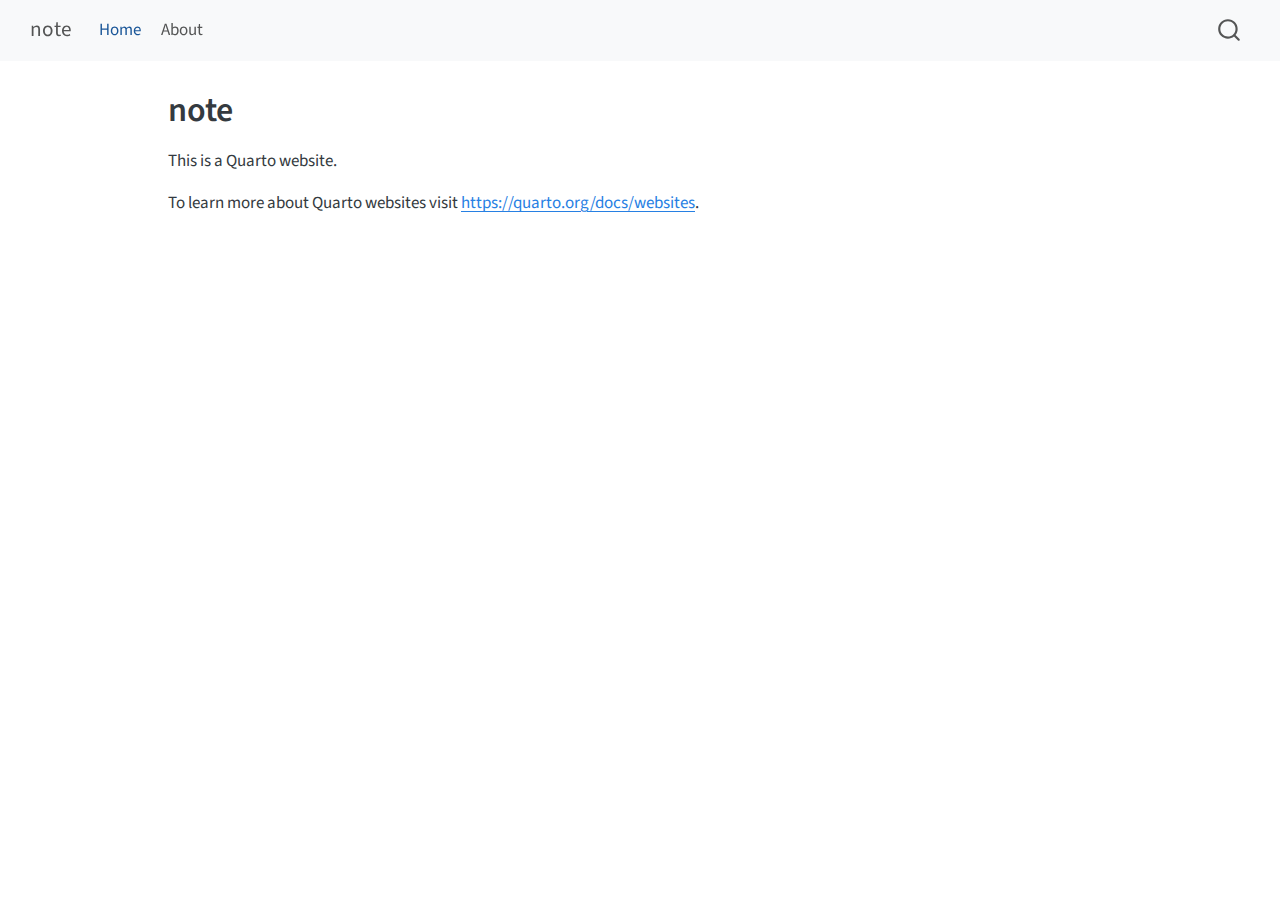
<file: docs/index.html>
<!DOCTYPE html>
<html xmlns="http://www.w3.org/1999/xhtml" lang="en" xml:lang="en"><head>

<meta charset="utf-8">
<meta name="generator" content="quarto-1.4.514">

<meta name="viewport" content="width=device-width, initial-scale=1.0, user-scalable=yes">


<title>note</title>
<style>
code{white-space: pre-wrap;}
span.smallcaps{font-variant: small-caps;}
div.columns{display: flex; gap: min(4vw, 1.5em);}
div.column{flex: auto; overflow-x: auto;}
div.hanging-indent{margin-left: 1.5em; text-indent: -1.5em;}
ul.task-list{list-style: none;}
ul.task-list li input[type="checkbox"] {
  width: 0.8em;
  margin: 0 0.8em 0.2em -1em; /* quarto-specific, see https://github.com/quarto-dev/quarto-cli/issues/4556 */ 
  vertical-align: middle;
}
</style>


<script src="site_libs/quarto-nav/quarto-nav.js"></script>
<script src="site_libs/quarto-nav/headroom.min.js"></script>
<script src="site_libs/clipboard/clipboard.min.js"></script>
<script src="site_libs/quarto-search/autocomplete.umd.js"></script>
<script src="site_libs/quarto-search/fuse.min.js"></script>
<script src="site_libs/quarto-search/quarto-search.js"></script>
<meta name="quarto:offset" content="./">
<script src="site_libs/quarto-html/quarto.js"></script>
<script src="site_libs/quarto-html/popper.min.js"></script>
<script src="site_libs/quarto-html/tippy.umd.min.js"></script>
<script src="site_libs/quarto-html/anchor.min.js"></script>
<link href="site_libs/quarto-html/tippy.css" rel="stylesheet">
<link href="site_libs/quarto-html/quarto-syntax-highlighting.css" rel="stylesheet" id="quarto-text-highlighting-styles">
<script src="site_libs/bootstrap/bootstrap.min.js"></script>
<link href="site_libs/bootstrap/bootstrap-icons.css" rel="stylesheet">
<link href="site_libs/bootstrap/bootstrap.min.css" rel="stylesheet" id="quarto-bootstrap" data-mode="light">
<script id="quarto-search-options" type="application/json">{
  "location": "navbar",
  "copy-button": false,
  "collapse-after": 3,
  "panel-placement": "end",
  "type": "overlay",
  "limit": 50,
  "keyboard-shortcut": [
    "f",
    "/",
    "s"
  ],
  "show-item-context": false,
  "language": {
    "search-no-results-text": "No results",
    "search-matching-documents-text": "matching documents",
    "search-copy-link-title": "Copy link to search",
    "search-hide-matches-text": "Hide additional matches",
    "search-more-match-text": "more match in this document",
    "search-more-matches-text": "more matches in this document",
    "search-clear-button-title": "Clear",
    "search-detached-cancel-button-title": "Cancel",
    "search-submit-button-title": "Submit",
    "search-label": "Search"
  }
}</script>


<link rel="stylesheet" href="styles.css">
</head>

<body class="nav-fixed">

<div id="quarto-search-results"></div>
  <header id="quarto-header" class="headroom fixed-top">
    <nav class="navbar navbar-expand-lg " data-bs-theme="dark">
      <div class="navbar-container container-fluid">
      <div class="navbar-brand-container mx-auto">
    <a class="navbar-brand" href="./index.html">
    <span class="navbar-title">note</span>
    </a>
  </div>
            <div id="quarto-search" class="" title="Search"></div>
          <button class="navbar-toggler" type="button" data-bs-toggle="collapse" data-bs-target="#navbarCollapse" aria-controls="navbarCollapse" aria-expanded="false" aria-label="Toggle navigation" onclick="if (window.quartoToggleHeadroom) { window.quartoToggleHeadroom(); }">
  <span class="navbar-toggler-icon"></span>
</button>
          <div class="collapse navbar-collapse" id="navbarCollapse">
            <ul class="navbar-nav navbar-nav-scroll me-auto">
  <li class="nav-item">
    <a class="nav-link active" href="./index.html" aria-current="page"> 
<span class="menu-text">Home</span></a>
  </li>  
  <li class="nav-item">
    <a class="nav-link" href="./about.html"> 
<span class="menu-text">About</span></a>
  </li>  
</ul>
          </div> <!-- /navcollapse -->
          <div class="quarto-navbar-tools">
</div>
      </div> <!-- /container-fluid -->
    </nav>
</header>
<!-- content -->
<div id="quarto-content" class="quarto-container page-columns page-rows-contents page-layout-article page-navbar">
<!-- sidebar -->
<!-- margin-sidebar -->
    <div id="quarto-margin-sidebar" class="sidebar margin-sidebar">
        
    </div>
<!-- main -->
<main class="content" id="quarto-document-content">

<header id="title-block-header" class="quarto-title-block default">
<div class="quarto-title">
<h1 class="title">note</h1>
</div>



<div class="quarto-title-meta">

    
  
    
  </div>
  


</header>


<p>This is a Quarto website.</p>
<p>To learn more about Quarto websites visit <a href="https://quarto.org/docs/websites" class="uri">https://quarto.org/docs/websites</a>.</p>



</main> <!-- /main -->
<script id="quarto-html-after-body" type="application/javascript">
window.document.addEventListener("DOMContentLoaded", function (event) {
  const toggleBodyColorMode = (bsSheetEl) => {
    const mode = bsSheetEl.getAttribute("data-mode");
    const bodyEl = window.document.querySelector("body");
    if (mode === "dark") {
      bodyEl.classList.add("quarto-dark");
      bodyEl.classList.remove("quarto-light");
    } else {
      bodyEl.classList.add("quarto-light");
      bodyEl.classList.remove("quarto-dark");
    }
  }
  const toggleBodyColorPrimary = () => {
    const bsSheetEl = window.document.querySelector("link#quarto-bootstrap");
    if (bsSheetEl) {
      toggleBodyColorMode(bsSheetEl);
    }
  }
  toggleBodyColorPrimary();  
  const icon = "";
  const anchorJS = new window.AnchorJS();
  anchorJS.options = {
    placement: 'right',
    icon: icon
  };
  anchorJS.add('.anchored');
  const isCodeAnnotation = (el) => {
    for (const clz of el.classList) {
      if (clz.startsWith('code-annotation-')) {                     
        return true;
      }
    }
    return false;
  }
  const clipboard = new window.ClipboardJS('.code-copy-button', {
    text: function(trigger) {
      const codeEl = trigger.previousElementSibling.cloneNode(true);
      for (const childEl of codeEl.children) {
        if (isCodeAnnotation(childEl)) {
          childEl.remove();
        }
      }
      return codeEl.innerText;
    }
  });
  clipboard.on('success', function(e) {
    // button target
    const button = e.trigger;
    // don't keep focus
    button.blur();
    // flash "checked"
    button.classList.add('code-copy-button-checked');
    var currentTitle = button.getAttribute("title");
    button.setAttribute("title", "Copied!");
    let tooltip;
    if (window.bootstrap) {
      button.setAttribute("data-bs-toggle", "tooltip");
      button.setAttribute("data-bs-placement", "left");
      button.setAttribute("data-bs-title", "Copied!");
      tooltip = new bootstrap.Tooltip(button, 
        { trigger: "manual", 
          customClass: "code-copy-button-tooltip",
          offset: [0, -8]});
      tooltip.show();    
    }
    setTimeout(function() {
      if (tooltip) {
        tooltip.hide();
        button.removeAttribute("data-bs-title");
        button.removeAttribute("data-bs-toggle");
        button.removeAttribute("data-bs-placement");
      }
      button.setAttribute("title", currentTitle);
      button.classList.remove('code-copy-button-checked');
    }, 1000);
    // clear code selection
    e.clearSelection();
  });
  function tippyHover(el, contentFn, onTriggerFn, onUntriggerFn) {
    const config = {
      allowHTML: true,
      maxWidth: 500,
      delay: 100,
      arrow: false,
      appendTo: function(el) {
          return el.parentElement;
      },
      interactive: true,
      interactiveBorder: 10,
      theme: 'quarto',
      placement: 'bottom-start',
    };
    if (contentFn) {
      config.content = contentFn;
    }
    if (onTriggerFn) {
      config.onTrigger = onTriggerFn;
    }
    if (onUntriggerFn) {
      config.onUntrigger = onUntriggerFn;
    }
    window.tippy(el, config); 
  }
  const noterefs = window.document.querySelectorAll('a[role="doc-noteref"]');
  for (var i=0; i<noterefs.length; i++) {
    const ref = noterefs[i];
    tippyHover(ref, function() {
      // use id or data attribute instead here
      let href = ref.getAttribute('data-footnote-href') || ref.getAttribute('href');
      try { href = new URL(href).hash; } catch {}
      const id = href.replace(/^#\/?/, "");
      const note = window.document.getElementById(id);
      return note.innerHTML;
    });
  }
  const xrefs = window.document.querySelectorAll('a.quarto-xref');
  const processXRef = (id, note) => {
    // Strip column container classes
    const stripColumnClz = (el) => {
      el.classList.remove("page-full", "page-columns");
      if (el.children) {
        for (const child of el.children) {
          stripColumnClz(child);
        }
      }
    }
    stripColumnClz(note)
    const typesetMath = (el) => {
      if (window.MathJax) {
        // MathJax Typeset
        window.MathJax.typeset([el]);
      } else if (window.katex) {
        // KaTeX Render
        var mathElements = el.getElementsByClassName("math");
        var macros = [];
        for (var i = 0; i < mathElements.length; i++) {
          var texText = mathElements[i].firstChild;
          if (mathElements[i].tagName == "SPAN") {
            window.katex.render(texText.data, mathElements[i], {
              displayMode: mathElements[i].classList.contains('display'),
              throwOnError: false,
              macros: macros,
              fleqn: false
            });
          }
        }
      }
    }
    if (id === null || id.startsWith('sec-')) {
      // Special case sections, only their first couple elements
      const container = document.createElement("div");
      if (note.children && note.children.length > 2) {
        container.appendChild(note.children[0].cloneNode(true));
        for (let i = 1; i < note.children.length; i++) {
          const child = note.children[i];
          if (child.tagName === "P" && child.innerText === "") {
            continue;
          } else {
            container.appendChild(child.cloneNode(true));
            break;
          }
        }
        typesetMath(container);
        return container.innerHTML
      } else {
        typesetMath(note);
        return note.innerHTML;
      }
    } else {
      // Remove any anchor links if they are present
      const anchorLink = note.querySelector('a.anchorjs-link');
      if (anchorLink) {
        anchorLink.remove();
      }
      typesetMath(note);
      return note.innerHTML;
    }
  }
  for (var i=0; i<xrefs.length; i++) {
    const xref = xrefs[i];
    tippyHover(xref, undefined, function(instance) {
      instance.disable();
      let url = xref.getAttribute('href');
      let hash = undefined; 
      if (url.startsWith('#')) {
        hash = url;
      } else {
        try { hash = new URL(url).hash; } catch {}
      }
      if (hash) {
        const id = hash.replace(/^#\/?/, "");
        const note = window.document.getElementById(id);
        if (note !== null) {
          try {
            const html = processXRef(id, note.cloneNode(true));
            instance.setContent(html);
          } finally {
            instance.enable();
            instance.show();
          }
        } else {
          // See if we can fetch this
          fetch(url.split('#')[0])
          .then(res => res.text())
          .then(html => {
            const parser = new DOMParser();
            const htmlDoc = parser.parseFromString(html, "text/html");
            const note = htmlDoc.getElementById(id);
            if (note !== null) {
              const html = processXRef(id, note);
              instance.setContent(html);
            } 
          }).finally(() => {
            instance.enable();
            instance.show();
          });
        }
      } else {
        // See if we can fetch a full url (with no hash to target)
        // This is a special case and we should probably do some content thinning / targeting
        fetch(url)
        .then(res => res.text())
        .then(html => {
          const parser = new DOMParser();
          const htmlDoc = parser.parseFromString(html, "text/html");
          const note = htmlDoc.querySelector('main.content');
          if (note !== null) {
            // This should only happen for chapter cross references
            // (since there is no id in the URL)
            // remove the first header
            if (note.children.length > 0 && note.children[0].tagName === "HEADER") {
              note.children[0].remove();
            }
            const html = processXRef(null, note);
            instance.setContent(html);
          } 
        }).finally(() => {
          instance.enable();
          instance.show();
        });
      }
    }, function(instance) {
    });
  }
      let selectedAnnoteEl;
      const selectorForAnnotation = ( cell, annotation) => {
        let cellAttr = 'data-code-cell="' + cell + '"';
        let lineAttr = 'data-code-annotation="' +  annotation + '"';
        const selector = 'span[' + cellAttr + '][' + lineAttr + ']';
        return selector;
      }
      const selectCodeLines = (annoteEl) => {
        const doc = window.document;
        const targetCell = annoteEl.getAttribute("data-target-cell");
        const targetAnnotation = annoteEl.getAttribute("data-target-annotation");
        const annoteSpan = window.document.querySelector(selectorForAnnotation(targetCell, targetAnnotation));
        const lines = annoteSpan.getAttribute("data-code-lines").split(",");
        const lineIds = lines.map((line) => {
          return targetCell + "-" + line;
        })
        let top = null;
        let height = null;
        let parent = null;
        if (lineIds.length > 0) {
            //compute the position of the single el (top and bottom and make a div)
            const el = window.document.getElementById(lineIds[0]);
            top = el.offsetTop;
            height = el.offsetHeight;
            parent = el.parentElement.parentElement;
          if (lineIds.length > 1) {
            const lastEl = window.document.getElementById(lineIds[lineIds.length - 1]);
            const bottom = lastEl.offsetTop + lastEl.offsetHeight;
            height = bottom - top;
          }
          if (top !== null && height !== null && parent !== null) {
            // cook up a div (if necessary) and position it 
            let div = window.document.getElementById("code-annotation-line-highlight");
            if (div === null) {
              div = window.document.createElement("div");
              div.setAttribute("id", "code-annotation-line-highlight");
              div.style.position = 'absolute';
              parent.appendChild(div);
            }
            div.style.top = top - 2 + "px";
            div.style.height = height + 4 + "px";
            div.style.left = 0;
            let gutterDiv = window.document.getElementById("code-annotation-line-highlight-gutter");
            if (gutterDiv === null) {
              gutterDiv = window.document.createElement("div");
              gutterDiv.setAttribute("id", "code-annotation-line-highlight-gutter");
              gutterDiv.style.position = 'absolute';
              const codeCell = window.document.getElementById(targetCell);
              const gutter = codeCell.querySelector('.code-annotation-gutter');
              gutter.appendChild(gutterDiv);
            }
            gutterDiv.style.top = top - 2 + "px";
            gutterDiv.style.height = height + 4 + "px";
          }
          selectedAnnoteEl = annoteEl;
        }
      };
      const unselectCodeLines = () => {
        const elementsIds = ["code-annotation-line-highlight", "code-annotation-line-highlight-gutter"];
        elementsIds.forEach((elId) => {
          const div = window.document.getElementById(elId);
          if (div) {
            div.remove();
          }
        });
        selectedAnnoteEl = undefined;
      };
        // Handle positioning of the toggle
    window.addEventListener(
      "resize",
      throttle(() => {
        elRect = undefined;
        if (selectedAnnoteEl) {
          selectCodeLines(selectedAnnoteEl);
        }
      }, 10)
    );
    function throttle(fn, ms) {
    let throttle = false;
    let timer;
      return (...args) => {
        if(!throttle) { // first call gets through
            fn.apply(this, args);
            throttle = true;
        } else { // all the others get throttled
            if(timer) clearTimeout(timer); // cancel #2
            timer = setTimeout(() => {
              fn.apply(this, args);
              timer = throttle = false;
            }, ms);
        }
      };
    }
      // Attach click handler to the DT
      const annoteDls = window.document.querySelectorAll('dt[data-target-cell]');
      for (const annoteDlNode of annoteDls) {
        annoteDlNode.addEventListener('click', (event) => {
          const clickedEl = event.target;
          if (clickedEl !== selectedAnnoteEl) {
            unselectCodeLines();
            const activeEl = window.document.querySelector('dt[data-target-cell].code-annotation-active');
            if (activeEl) {
              activeEl.classList.remove('code-annotation-active');
            }
            selectCodeLines(clickedEl);
            clickedEl.classList.add('code-annotation-active');
          } else {
            // Unselect the line
            unselectCodeLines();
            clickedEl.classList.remove('code-annotation-active');
          }
        });
      }
  const findCites = (el) => {
    const parentEl = el.parentElement;
    if (parentEl) {
      const cites = parentEl.dataset.cites;
      if (cites) {
        return {
          el,
          cites: cites.split(' ')
        };
      } else {
        return findCites(el.parentElement)
      }
    } else {
      return undefined;
    }
  };
  var bibliorefs = window.document.querySelectorAll('a[role="doc-biblioref"]');
  for (var i=0; i<bibliorefs.length; i++) {
    const ref = bibliorefs[i];
    const citeInfo = findCites(ref);
    if (citeInfo) {
      tippyHover(citeInfo.el, function() {
        var popup = window.document.createElement('div');
        citeInfo.cites.forEach(function(cite) {
          var citeDiv = window.document.createElement('div');
          citeDiv.classList.add('hanging-indent');
          citeDiv.classList.add('csl-entry');
          var biblioDiv = window.document.getElementById('ref-' + cite);
          if (biblioDiv) {
            citeDiv.innerHTML = biblioDiv.innerHTML;
          }
          popup.appendChild(citeDiv);
        });
        return popup.innerHTML;
      });
    }
  }
});
</script>
</div> <!-- /content -->




</body></html>
</file>
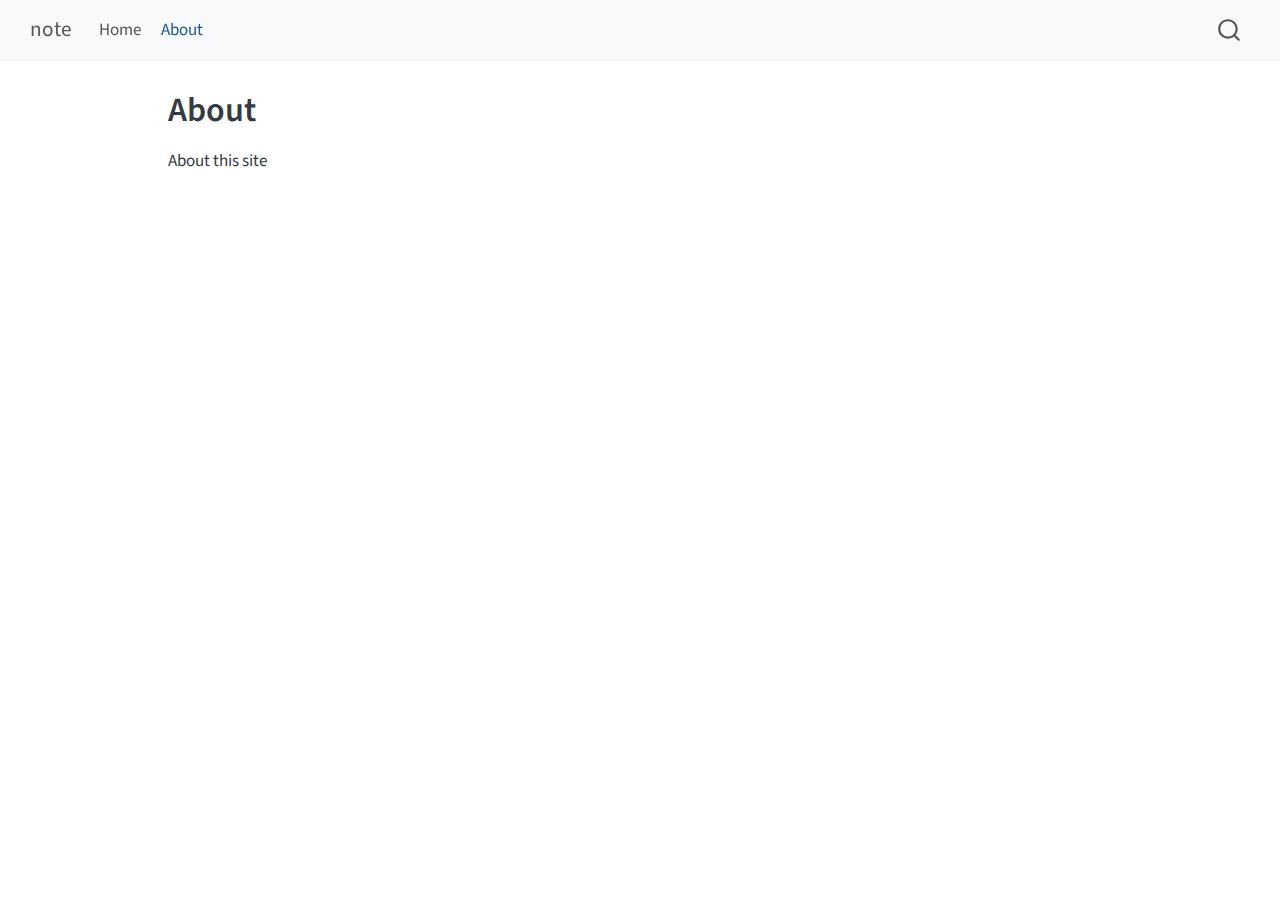
<file: docs/about.html>
<!DOCTYPE html>
<html xmlns="http://www.w3.org/1999/xhtml" lang="en" xml:lang="en"><head>

<meta charset="utf-8">
<meta name="generator" content="quarto-1.4.514">

<meta name="viewport" content="width=device-width, initial-scale=1.0, user-scalable=yes">


<title>note - About</title>
<style>
code{white-space: pre-wrap;}
span.smallcaps{font-variant: small-caps;}
div.columns{display: flex; gap: min(4vw, 1.5em);}
div.column{flex: auto; overflow-x: auto;}
div.hanging-indent{margin-left: 1.5em; text-indent: -1.5em;}
ul.task-list{list-style: none;}
ul.task-list li input[type="checkbox"] {
  width: 0.8em;
  margin: 0 0.8em 0.2em -1em; /* quarto-specific, see https://github.com/quarto-dev/quarto-cli/issues/4556 */ 
  vertical-align: middle;
}
</style>


<script src="site_libs/quarto-nav/quarto-nav.js"></script>
<script src="site_libs/quarto-nav/headroom.min.js"></script>
<script src="site_libs/clipboard/clipboard.min.js"></script>
<script src="site_libs/quarto-search/autocomplete.umd.js"></script>
<script src="site_libs/quarto-search/fuse.min.js"></script>
<script src="site_libs/quarto-search/quarto-search.js"></script>
<meta name="quarto:offset" content="./">
<script src="site_libs/quarto-html/quarto.js"></script>
<script src="site_libs/quarto-html/popper.min.js"></script>
<script src="site_libs/quarto-html/tippy.umd.min.js"></script>
<script src="site_libs/quarto-html/anchor.min.js"></script>
<link href="site_libs/quarto-html/tippy.css" rel="stylesheet">
<link href="site_libs/quarto-html/quarto-syntax-highlighting.css" rel="stylesheet" id="quarto-text-highlighting-styles">
<script src="site_libs/bootstrap/bootstrap.min.js"></script>
<link href="site_libs/bootstrap/bootstrap-icons.css" rel="stylesheet">
<link href="site_libs/bootstrap/bootstrap.min.css" rel="stylesheet" id="quarto-bootstrap" data-mode="light">
<script id="quarto-search-options" type="application/json">{
  "location": "navbar",
  "copy-button": false,
  "collapse-after": 3,
  "panel-placement": "end",
  "type": "overlay",
  "limit": 50,
  "keyboard-shortcut": [
    "f",
    "/",
    "s"
  ],
  "show-item-context": false,
  "language": {
    "search-no-results-text": "No results",
    "search-matching-documents-text": "matching documents",
    "search-copy-link-title": "Copy link to search",
    "search-hide-matches-text": "Hide additional matches",
    "search-more-match-text": "more match in this document",
    "search-more-matches-text": "more matches in this document",
    "search-clear-button-title": "Clear",
    "search-detached-cancel-button-title": "Cancel",
    "search-submit-button-title": "Submit",
    "search-label": "Search"
  }
}</script>


<link rel="stylesheet" href="styles.css">
</head>

<body class="nav-fixed">

<div id="quarto-search-results"></div>
  <header id="quarto-header" class="headroom fixed-top">
    <nav class="navbar navbar-expand-lg " data-bs-theme="dark">
      <div class="navbar-container container-fluid">
      <div class="navbar-brand-container mx-auto">
    <a class="navbar-brand" href="./index.html">
    <span class="navbar-title">note</span>
    </a>
  </div>
            <div id="quarto-search" class="" title="Search"></div>
          <button class="navbar-toggler" type="button" data-bs-toggle="collapse" data-bs-target="#navbarCollapse" aria-controls="navbarCollapse" aria-expanded="false" aria-label="Toggle navigation" onclick="if (window.quartoToggleHeadroom) { window.quartoToggleHeadroom(); }">
  <span class="navbar-toggler-icon"></span>
</button>
          <div class="collapse navbar-collapse" id="navbarCollapse">
            <ul class="navbar-nav navbar-nav-scroll me-auto">
  <li class="nav-item">
    <a class="nav-link" href="./index.html"> 
<span class="menu-text">Home</span></a>
  </li>  
  <li class="nav-item">
    <a class="nav-link active" href="./about.html" aria-current="page"> 
<span class="menu-text">About</span></a>
  </li>  
</ul>
          </div> <!-- /navcollapse -->
          <div class="quarto-navbar-tools">
</div>
      </div> <!-- /container-fluid -->
    </nav>
</header>
<!-- content -->
<div id="quarto-content" class="quarto-container page-columns page-rows-contents page-layout-article page-navbar">
<!-- sidebar -->
<!-- margin-sidebar -->
    <div id="quarto-margin-sidebar" class="sidebar margin-sidebar">
        
    </div>
<!-- main -->
<main class="content" id="quarto-document-content">

<header id="title-block-header" class="quarto-title-block default">
<div class="quarto-title">
<h1 class="title">About</h1>
</div>



<div class="quarto-title-meta">

    
  
    
  </div>
  


</header>


<p>About this site</p>



</main> <!-- /main -->
<script id="quarto-html-after-body" type="application/javascript">
window.document.addEventListener("DOMContentLoaded", function (event) {
  const toggleBodyColorMode = (bsSheetEl) => {
    const mode = bsSheetEl.getAttribute("data-mode");
    const bodyEl = window.document.querySelector("body");
    if (mode === "dark") {
      bodyEl.classList.add("quarto-dark");
      bodyEl.classList.remove("quarto-light");
    } else {
      bodyEl.classList.add("quarto-light");
      bodyEl.classList.remove("quarto-dark");
    }
  }
  const toggleBodyColorPrimary = () => {
    const bsSheetEl = window.document.querySelector("link#quarto-bootstrap");
    if (bsSheetEl) {
      toggleBodyColorMode(bsSheetEl);
    }
  }
  toggleBodyColorPrimary();  
  const icon = "";
  const anchorJS = new window.AnchorJS();
  anchorJS.options = {
    placement: 'right',
    icon: icon
  };
  anchorJS.add('.anchored');
  const isCodeAnnotation = (el) => {
    for (const clz of el.classList) {
      if (clz.startsWith('code-annotation-')) {                     
        return true;
      }
    }
    return false;
  }
  const clipboard = new window.ClipboardJS('.code-copy-button', {
    text: function(trigger) {
      const codeEl = trigger.previousElementSibling.cloneNode(true);
      for (const childEl of codeEl.children) {
        if (isCodeAnnotation(childEl)) {
          childEl.remove();
        }
      }
      return codeEl.innerText;
    }
  });
  clipboard.on('success', function(e) {
    // button target
    const button = e.trigger;
    // don't keep focus
    button.blur();
    // flash "checked"
    button.classList.add('code-copy-button-checked');
    var currentTitle = button.getAttribute("title");
    button.setAttribute("title", "Copied!");
    let tooltip;
    if (window.bootstrap) {
      button.setAttribute("data-bs-toggle", "tooltip");
      button.setAttribute("data-bs-placement", "left");
      button.setAttribute("data-bs-title", "Copied!");
      tooltip = new bootstrap.Tooltip(button, 
        { trigger: "manual", 
          customClass: "code-copy-button-tooltip",
          offset: [0, -8]});
      tooltip.show();    
    }
    setTimeout(function() {
      if (tooltip) {
        tooltip.hide();
        button.removeAttribute("data-bs-title");
        button.removeAttribute("data-bs-toggle");
        button.removeAttribute("data-bs-placement");
      }
      button.setAttribute("title", currentTitle);
      button.classList.remove('code-copy-button-checked');
    }, 1000);
    // clear code selection
    e.clearSelection();
  });
  function tippyHover(el, contentFn, onTriggerFn, onUntriggerFn) {
    const config = {
      allowHTML: true,
      maxWidth: 500,
      delay: 100,
      arrow: false,
      appendTo: function(el) {
          return el.parentElement;
      },
      interactive: true,
      interactiveBorder: 10,
      theme: 'quarto',
      placement: 'bottom-start',
    };
    if (contentFn) {
      config.content = contentFn;
    }
    if (onTriggerFn) {
      config.onTrigger = onTriggerFn;
    }
    if (onUntriggerFn) {
      config.onUntrigger = onUntriggerFn;
    }
    window.tippy(el, config); 
  }
  const noterefs = window.document.querySelectorAll('a[role="doc-noteref"]');
  for (var i=0; i<noterefs.length; i++) {
    const ref = noterefs[i];
    tippyHover(ref, function() {
      // use id or data attribute instead here
      let href = ref.getAttribute('data-footnote-href') || ref.getAttribute('href');
      try { href = new URL(href).hash; } catch {}
      const id = href.replace(/^#\/?/, "");
      const note = window.document.getElementById(id);
      return note.innerHTML;
    });
  }
  const xrefs = window.document.querySelectorAll('a.quarto-xref');
  const processXRef = (id, note) => {
    // Strip column container classes
    const stripColumnClz = (el) => {
      el.classList.remove("page-full", "page-columns");
      if (el.children) {
        for (const child of el.children) {
          stripColumnClz(child);
        }
      }
    }
    stripColumnClz(note)
    const typesetMath = (el) => {
      if (window.MathJax) {
        // MathJax Typeset
        window.MathJax.typeset([el]);
      } else if (window.katex) {
        // KaTeX Render
        var mathElements = el.getElementsByClassName("math");
        var macros = [];
        for (var i = 0; i < mathElements.length; i++) {
          var texText = mathElements[i].firstChild;
          if (mathElements[i].tagName == "SPAN") {
            window.katex.render(texText.data, mathElements[i], {
              displayMode: mathElements[i].classList.contains('display'),
              throwOnError: false,
              macros: macros,
              fleqn: false
            });
          }
        }
      }
    }
    if (id === null || id.startsWith('sec-')) {
      // Special case sections, only their first couple elements
      const container = document.createElement("div");
      if (note.children && note.children.length > 2) {
        container.appendChild(note.children[0].cloneNode(true));
        for (let i = 1; i < note.children.length; i++) {
          const child = note.children[i];
          if (child.tagName === "P" && child.innerText === "") {
            continue;
          } else {
            container.appendChild(child.cloneNode(true));
            break;
          }
        }
        typesetMath(container);
        return container.innerHTML
      } else {
        typesetMath(note);
        return note.innerHTML;
      }
    } else {
      // Remove any anchor links if they are present
      const anchorLink = note.querySelector('a.anchorjs-link');
      if (anchorLink) {
        anchorLink.remove();
      }
      typesetMath(note);
      return note.innerHTML;
    }
  }
  for (var i=0; i<xrefs.length; i++) {
    const xref = xrefs[i];
    tippyHover(xref, undefined, function(instance) {
      instance.disable();
      let url = xref.getAttribute('href');
      let hash = undefined; 
      if (url.startsWith('#')) {
        hash = url;
      } else {
        try { hash = new URL(url).hash; } catch {}
      }
      if (hash) {
        const id = hash.replace(/^#\/?/, "");
        const note = window.document.getElementById(id);
        if (note !== null) {
          try {
            const html = processXRef(id, note.cloneNode(true));
            instance.setContent(html);
          } finally {
            instance.enable();
            instance.show();
          }
        } else {
          // See if we can fetch this
          fetch(url.split('#')[0])
          .then(res => res.text())
          .then(html => {
            const parser = new DOMParser();
            const htmlDoc = parser.parseFromString(html, "text/html");
            const note = htmlDoc.getElementById(id);
            if (note !== null) {
              const html = processXRef(id, note);
              instance.setContent(html);
            } 
          }).finally(() => {
            instance.enable();
            instance.show();
          });
        }
      } else {
        // See if we can fetch a full url (with no hash to target)
        // This is a special case and we should probably do some content thinning / targeting
        fetch(url)
        .then(res => res.text())
        .then(html => {
          const parser = new DOMParser();
          const htmlDoc = parser.parseFromString(html, "text/html");
          const note = htmlDoc.querySelector('main.content');
          if (note !== null) {
            // This should only happen for chapter cross references
            // (since there is no id in the URL)
            // remove the first header
            if (note.children.length > 0 && note.children[0].tagName === "HEADER") {
              note.children[0].remove();
            }
            const html = processXRef(null, note);
            instance.setContent(html);
          } 
        }).finally(() => {
          instance.enable();
          instance.show();
        });
      }
    }, function(instance) {
    });
  }
      let selectedAnnoteEl;
      const selectorForAnnotation = ( cell, annotation) => {
        let cellAttr = 'data-code-cell="' + cell + '"';
        let lineAttr = 'data-code-annotation="' +  annotation + '"';
        const selector = 'span[' + cellAttr + '][' + lineAttr + ']';
        return selector;
      }
      const selectCodeLines = (annoteEl) => {
        const doc = window.document;
        const targetCell = annoteEl.getAttribute("data-target-cell");
        const targetAnnotation = annoteEl.getAttribute("data-target-annotation");
        const annoteSpan = window.document.querySelector(selectorForAnnotation(targetCell, targetAnnotation));
        const lines = annoteSpan.getAttribute("data-code-lines").split(",");
        const lineIds = lines.map((line) => {
          return targetCell + "-" + line;
        })
        let top = null;
        let height = null;
        let parent = null;
        if (lineIds.length > 0) {
            //compute the position of the single el (top and bottom and make a div)
            const el = window.document.getElementById(lineIds[0]);
            top = el.offsetTop;
            height = el.offsetHeight;
            parent = el.parentElement.parentElement;
          if (lineIds.length > 1) {
            const lastEl = window.document.getElementById(lineIds[lineIds.length - 1]);
            const bottom = lastEl.offsetTop + lastEl.offsetHeight;
            height = bottom - top;
          }
          if (top !== null && height !== null && parent !== null) {
            // cook up a div (if necessary) and position it 
            let div = window.document.getElementById("code-annotation-line-highlight");
            if (div === null) {
              div = window.document.createElement("div");
              div.setAttribute("id", "code-annotation-line-highlight");
              div.style.position = 'absolute';
              parent.appendChild(div);
            }
            div.style.top = top - 2 + "px";
            div.style.height = height + 4 + "px";
            div.style.left = 0;
            let gutterDiv = window.document.getElementById("code-annotation-line-highlight-gutter");
            if (gutterDiv === null) {
              gutterDiv = window.document.createElement("div");
              gutterDiv.setAttribute("id", "code-annotation-line-highlight-gutter");
              gutterDiv.style.position = 'absolute';
              const codeCell = window.document.getElementById(targetCell);
              const gutter = codeCell.querySelector('.code-annotation-gutter');
              gutter.appendChild(gutterDiv);
            }
            gutterDiv.style.top = top - 2 + "px";
            gutterDiv.style.height = height + 4 + "px";
          }
          selectedAnnoteEl = annoteEl;
        }
      };
      const unselectCodeLines = () => {
        const elementsIds = ["code-annotation-line-highlight", "code-annotation-line-highlight-gutter"];
        elementsIds.forEach((elId) => {
          const div = window.document.getElementById(elId);
          if (div) {
            div.remove();
          }
        });
        selectedAnnoteEl = undefined;
      };
        // Handle positioning of the toggle
    window.addEventListener(
      "resize",
      throttle(() => {
        elRect = undefined;
        if (selectedAnnoteEl) {
          selectCodeLines(selectedAnnoteEl);
        }
      }, 10)
    );
    function throttle(fn, ms) {
    let throttle = false;
    let timer;
      return (...args) => {
        if(!throttle) { // first call gets through
            fn.apply(this, args);
            throttle = true;
        } else { // all the others get throttled
            if(timer) clearTimeout(timer); // cancel #2
            timer = setTimeout(() => {
              fn.apply(this, args);
              timer = throttle = false;
            }, ms);
        }
      };
    }
      // Attach click handler to the DT
      const annoteDls = window.document.querySelectorAll('dt[data-target-cell]');
      for (const annoteDlNode of annoteDls) {
        annoteDlNode.addEventListener('click', (event) => {
          const clickedEl = event.target;
          if (clickedEl !== selectedAnnoteEl) {
            unselectCodeLines();
            const activeEl = window.document.querySelector('dt[data-target-cell].code-annotation-active');
            if (activeEl) {
              activeEl.classList.remove('code-annotation-active');
            }
            selectCodeLines(clickedEl);
            clickedEl.classList.add('code-annotation-active');
          } else {
            // Unselect the line
            unselectCodeLines();
            clickedEl.classList.remove('code-annotation-active');
          }
        });
      }
  const findCites = (el) => {
    const parentEl = el.parentElement;
    if (parentEl) {
      const cites = parentEl.dataset.cites;
      if (cites) {
        return {
          el,
          cites: cites.split(' ')
        };
      } else {
        return findCites(el.parentElement)
      }
    } else {
      return undefined;
    }
  };
  var bibliorefs = window.document.querySelectorAll('a[role="doc-biblioref"]');
  for (var i=0; i<bibliorefs.length; i++) {
    const ref = bibliorefs[i];
    const citeInfo = findCites(ref);
    if (citeInfo) {
      tippyHover(citeInfo.el, function() {
        var popup = window.document.createElement('div');
        citeInfo.cites.forEach(function(cite) {
          var citeDiv = window.document.createElement('div');
          citeDiv.classList.add('hanging-indent');
          citeDiv.classList.add('csl-entry');
          var biblioDiv = window.document.getElementById('ref-' + cite);
          if (biblioDiv) {
            citeDiv.innerHTML = biblioDiv.innerHTML;
          }
          popup.appendChild(citeDiv);
        });
        return popup.innerHTML;
      });
    }
  }
});
</script>
</div> <!-- /content -->




</body></html>
</file>
<file: docs/site_libs/quarto-html/tippy.css>
.tippy-box[data-animation=fade][data-state=hidden]{opacity:0}[data-tippy-root]{max-width:calc(100vw - 10px)}.tippy-box{position:relative;background-color:#333;color:#fff;border-radius:4px;font-size:14px;line-height:1.4;white-space:normal;outline:0;transition-property:transform,visibility,opacity}.tippy-box[data-placement^=top]>.tippy-arrow{bottom:0}.tippy-box[data-placement^=top]>.tippy-arrow:before{bottom:-7px;left:0;border-width:8px 8px 0;border-top-color:initial;transform-origin:center top}.tippy-box[data-placement^=bottom]>.tippy-arrow{top:0}.tippy-box[data-placement^=bottom]>.tippy-arrow:before{top:-7px;left:0;border-width:0 8px 8px;border-bottom-color:initial;transform-origin:center bottom}.tippy-box[data-placement^=left]>.tippy-arrow{right:0}.tippy-box[data-placement^=left]>.tippy-arrow:before{border-width:8px 0 8px 8px;border-left-color:initial;right:-7px;transform-origin:center left}.tippy-box[data-placement^=right]>.tippy-arrow{left:0}.tippy-box[data-placement^=right]>.tippy-arrow:before{left:-7px;border-width:8px 8px 8px 0;border-right-color:initial;transform-origin:center right}.tippy-box[data-inertia][data-state=visible]{transition-timing-function:cubic-bezier(.54,1.5,.38,1.11)}.tippy-arrow{width:16px;height:16px;color:#333}.tippy-arrow:before{content:"";position:absolute;border-color:transparent;border-style:solid}.tippy-content{position:relative;padding:5px 9px;z-index:1}
</file>
<file: docs/site_libs/quarto-html/quarto-syntax-highlighting.css>
/* quarto syntax highlight colors */
:root {
  --quarto-hl-ot-color: #003B4F;
  --quarto-hl-at-color: #657422;
  --quarto-hl-ss-color: #20794D;
  --quarto-hl-an-color: #5E5E5E;
  --quarto-hl-fu-color: #4758AB;
  --quarto-hl-st-color: #20794D;
  --quarto-hl-cf-color: #003B4F;
  --quarto-hl-op-color: #5E5E5E;
  --quarto-hl-er-color: #AD0000;
  --quarto-hl-bn-color: #AD0000;
  --quarto-hl-al-color: #AD0000;
  --quarto-hl-va-color: #111111;
  --quarto-hl-bu-color: inherit;
  --quarto-hl-ex-color: inherit;
  --quarto-hl-pp-color: #AD0000;
  --quarto-hl-in-color: #5E5E5E;
  --quarto-hl-vs-color: #20794D;
  --quarto-hl-wa-color: #5E5E5E;
  --quarto-hl-do-color: #5E5E5E;
  --quarto-hl-im-color: #00769E;
  --quarto-hl-ch-color: #20794D;
  --quarto-hl-dt-color: #AD0000;
  --quarto-hl-fl-color: #AD0000;
  --quarto-hl-co-color: #5E5E5E;
  --quarto-hl-cv-color: #5E5E5E;
  --quarto-hl-cn-color: #8f5902;
  --quarto-hl-sc-color: #5E5E5E;
  --quarto-hl-dv-color: #AD0000;
  --quarto-hl-kw-color: #003B4F;
}

/* other quarto variables */
:root {
  --quarto-font-monospace: SFMono-Regular, Menlo, Monaco, Consolas, "Liberation Mono", "Courier New", monospace;
}

pre > code.sourceCode > span {
  color: #003B4F;
}

code span {
  color: #003B4F;
}

code.sourceCode > span {
  color: #003B4F;
}

div.sourceCode,
div.sourceCode pre.sourceCode {
  color: #003B4F;
}

code span.ot {
  color: #003B4F;
  font-style: inherit;
}

code span.at {
  color: #657422;
  font-style: inherit;
}

code span.ss {
  color: #20794D;
  font-style: inherit;
}

code span.an {
  color: #5E5E5E;
  font-style: inherit;
}

code span.fu {
  color: #4758AB;
  font-style: inherit;
}

code span.st {
  color: #20794D;
  font-style: inherit;
}

code span.cf {
  color: #003B4F;
  font-style: inherit;
}

code span.op {
  color: #5E5E5E;
  font-style: inherit;
}

code span.er {
  color: #AD0000;
  font-style: inherit;
}

code span.bn {
  color: #AD0000;
  font-style: inherit;
}

code span.al {
  color: #AD0000;
  font-style: inherit;
}

code span.va {
  color: #111111;
  font-style: inherit;
}

code span.bu {
  font-style: inherit;
}

code span.ex {
  font-style: inherit;
}

code span.pp {
  color: #AD0000;
  font-style: inherit;
}

code span.in {
  color: #5E5E5E;
  font-style: inherit;
}

code span.vs {
  color: #20794D;
  font-style: inherit;
}

code span.wa {
  color: #5E5E5E;
  font-style: italic;
}

code span.do {
  color: #5E5E5E;
  font-style: italic;
}

code span.im {
  color: #00769E;
  font-style: inherit;
}

code span.ch {
  color: #20794D;
  font-style: inherit;
}

code span.dt {
  color: #AD0000;
  font-style: inherit;
}

code span.fl {
  color: #AD0000;
  font-style: inherit;
}

code span.co {
  color: #5E5E5E;
  font-style: inherit;
}

code span.cv {
  color: #5E5E5E;
  font-style: italic;
}

code span.cn {
  color: #8f5902;
  font-style: inherit;
}

code span.sc {
  color: #5E5E5E;
  font-style: inherit;
}

code span.dv {
  color: #AD0000;
  font-style: inherit;
}

code span.kw {
  color: #003B4F;
  font-style: inherit;
}

.prevent-inlining {
  content: "</";
}

/*# sourceMappingURL=debc5d5d77c3f9108843748ff7464032.css.map */
</file>
<file: docs/styles.css>
/* css styles */
</file>
